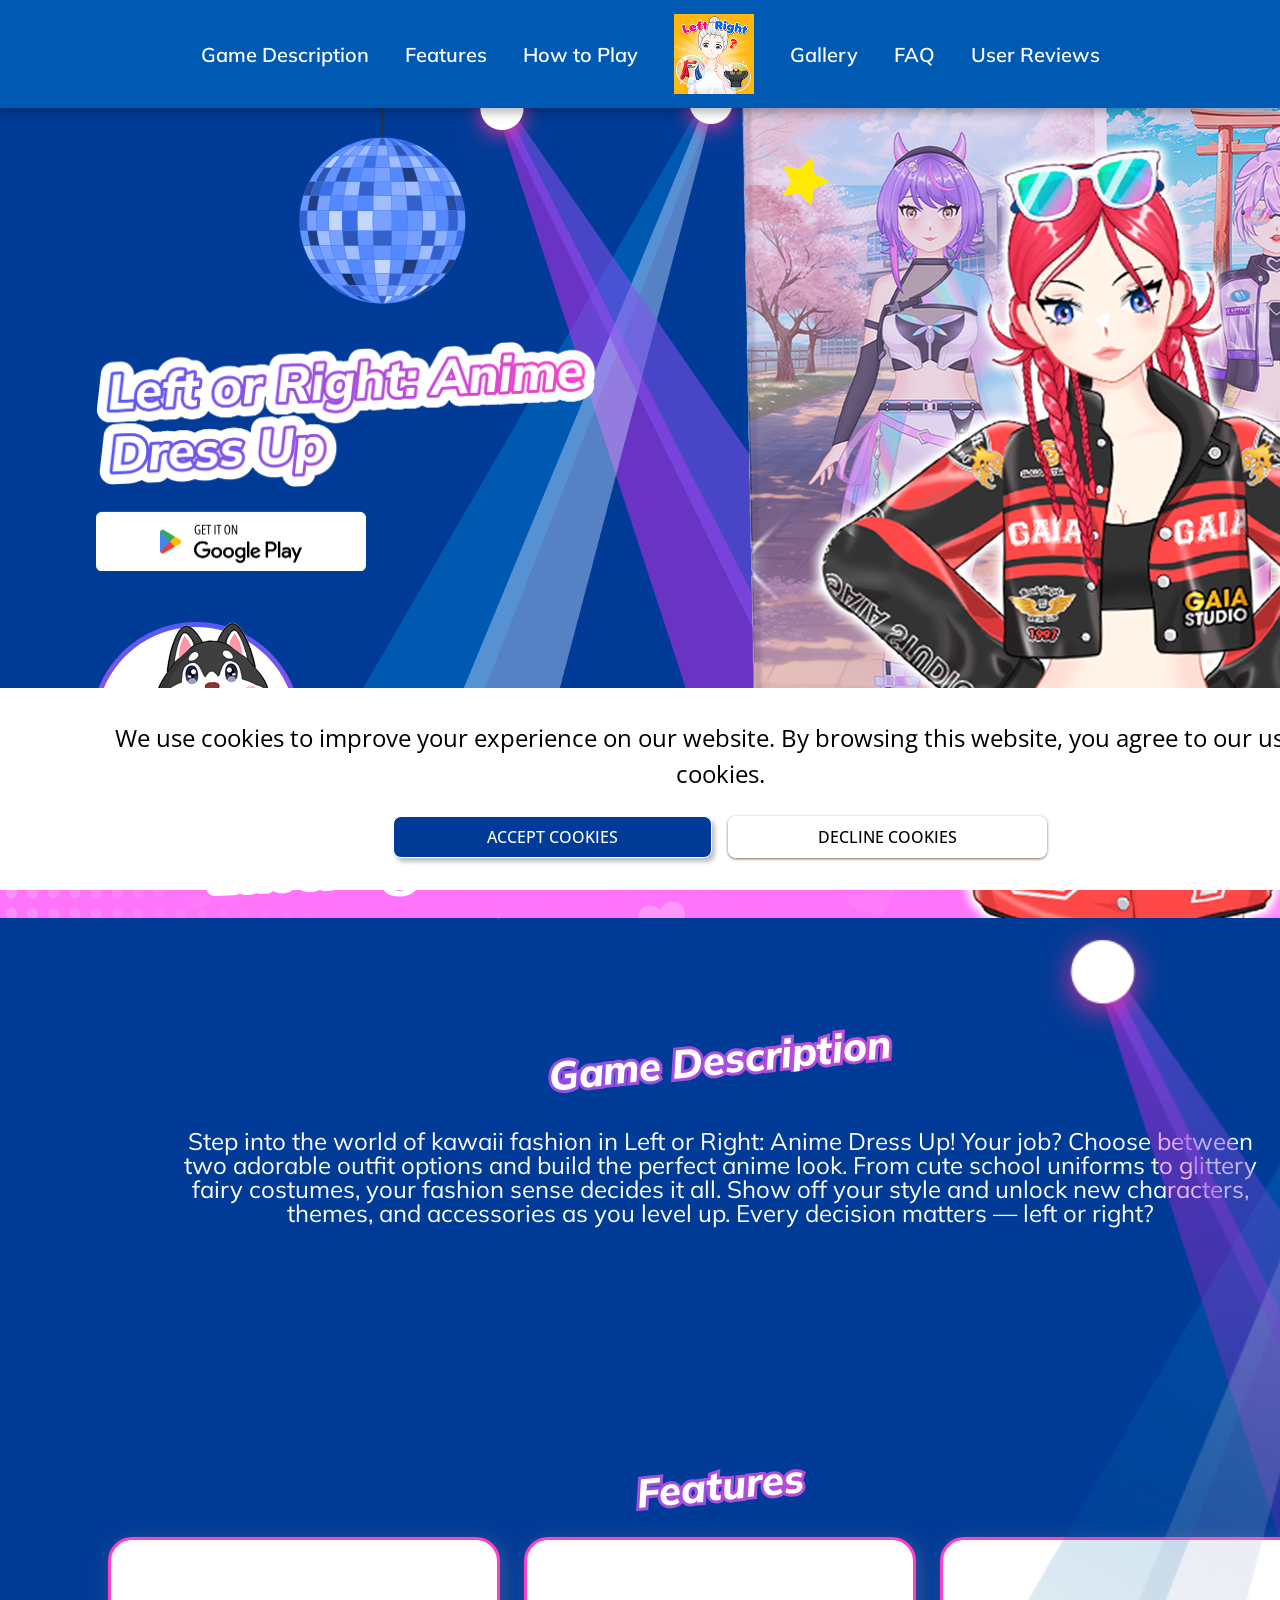
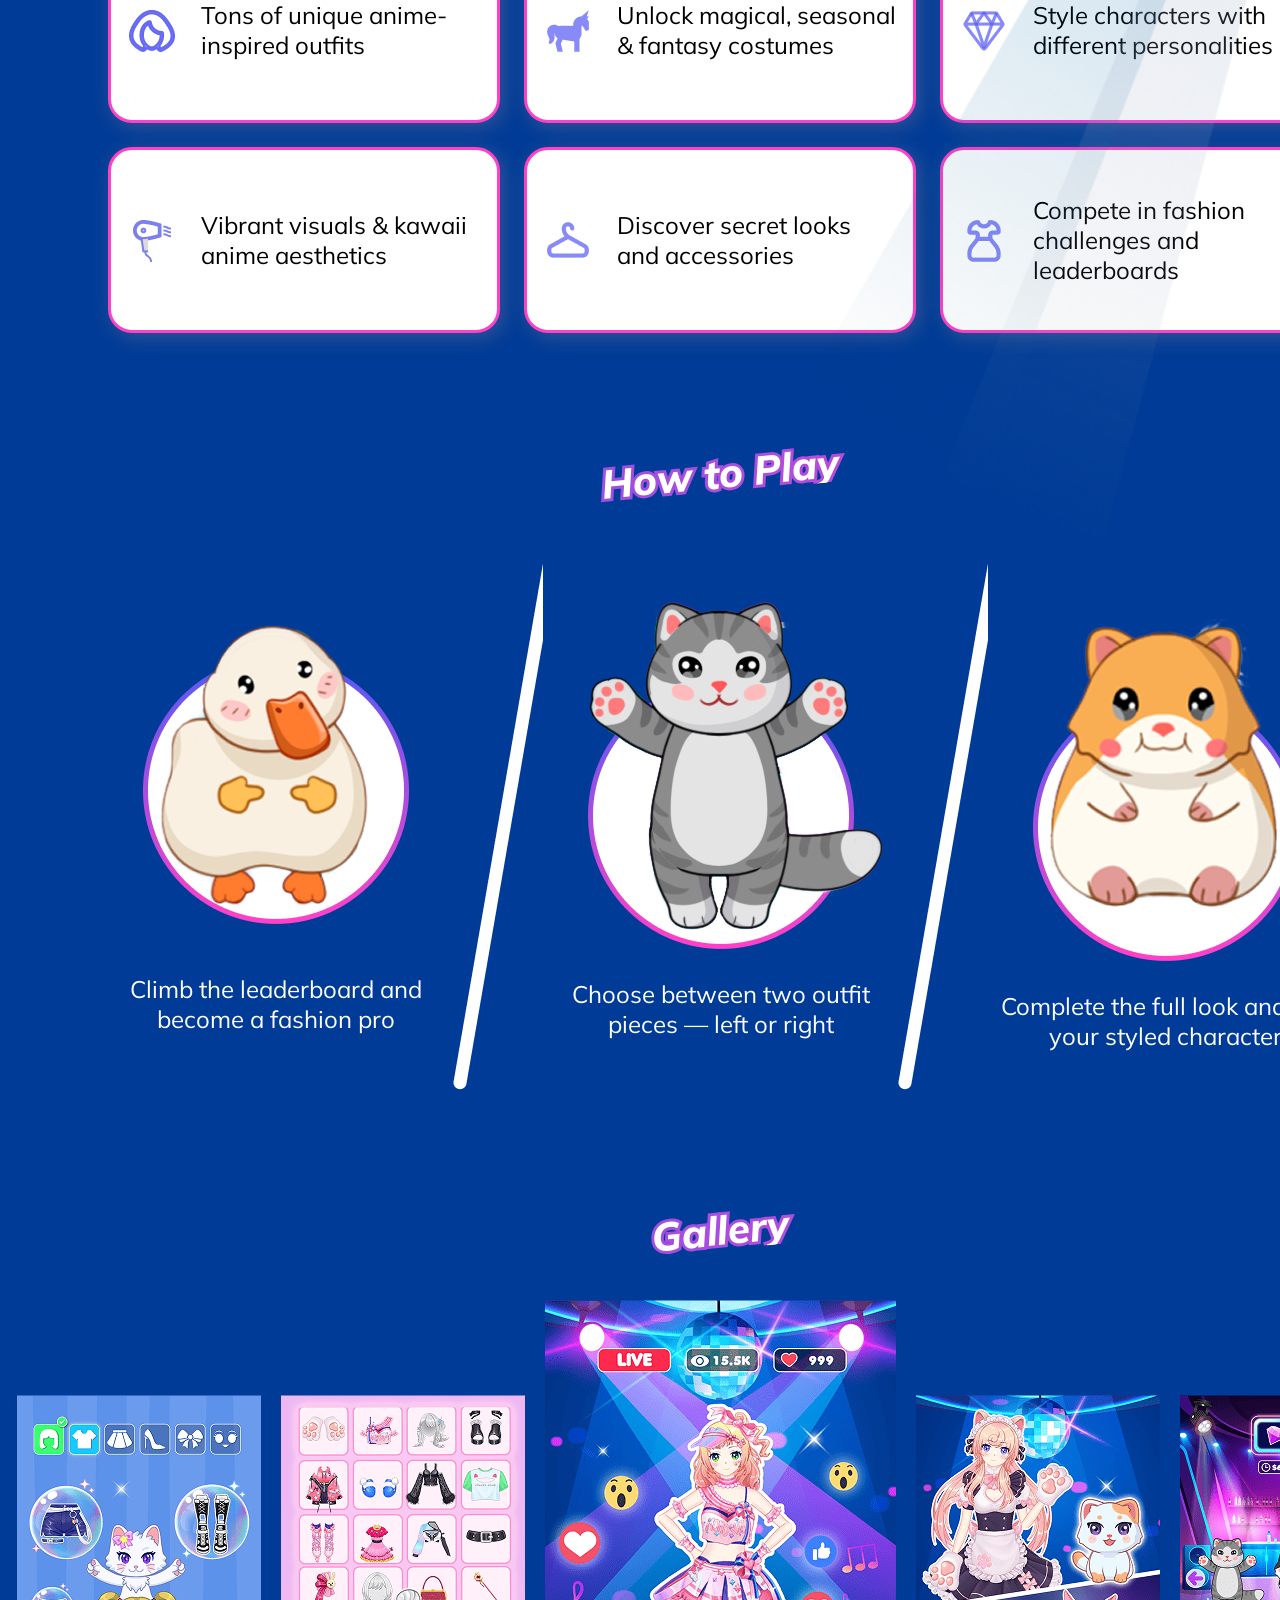
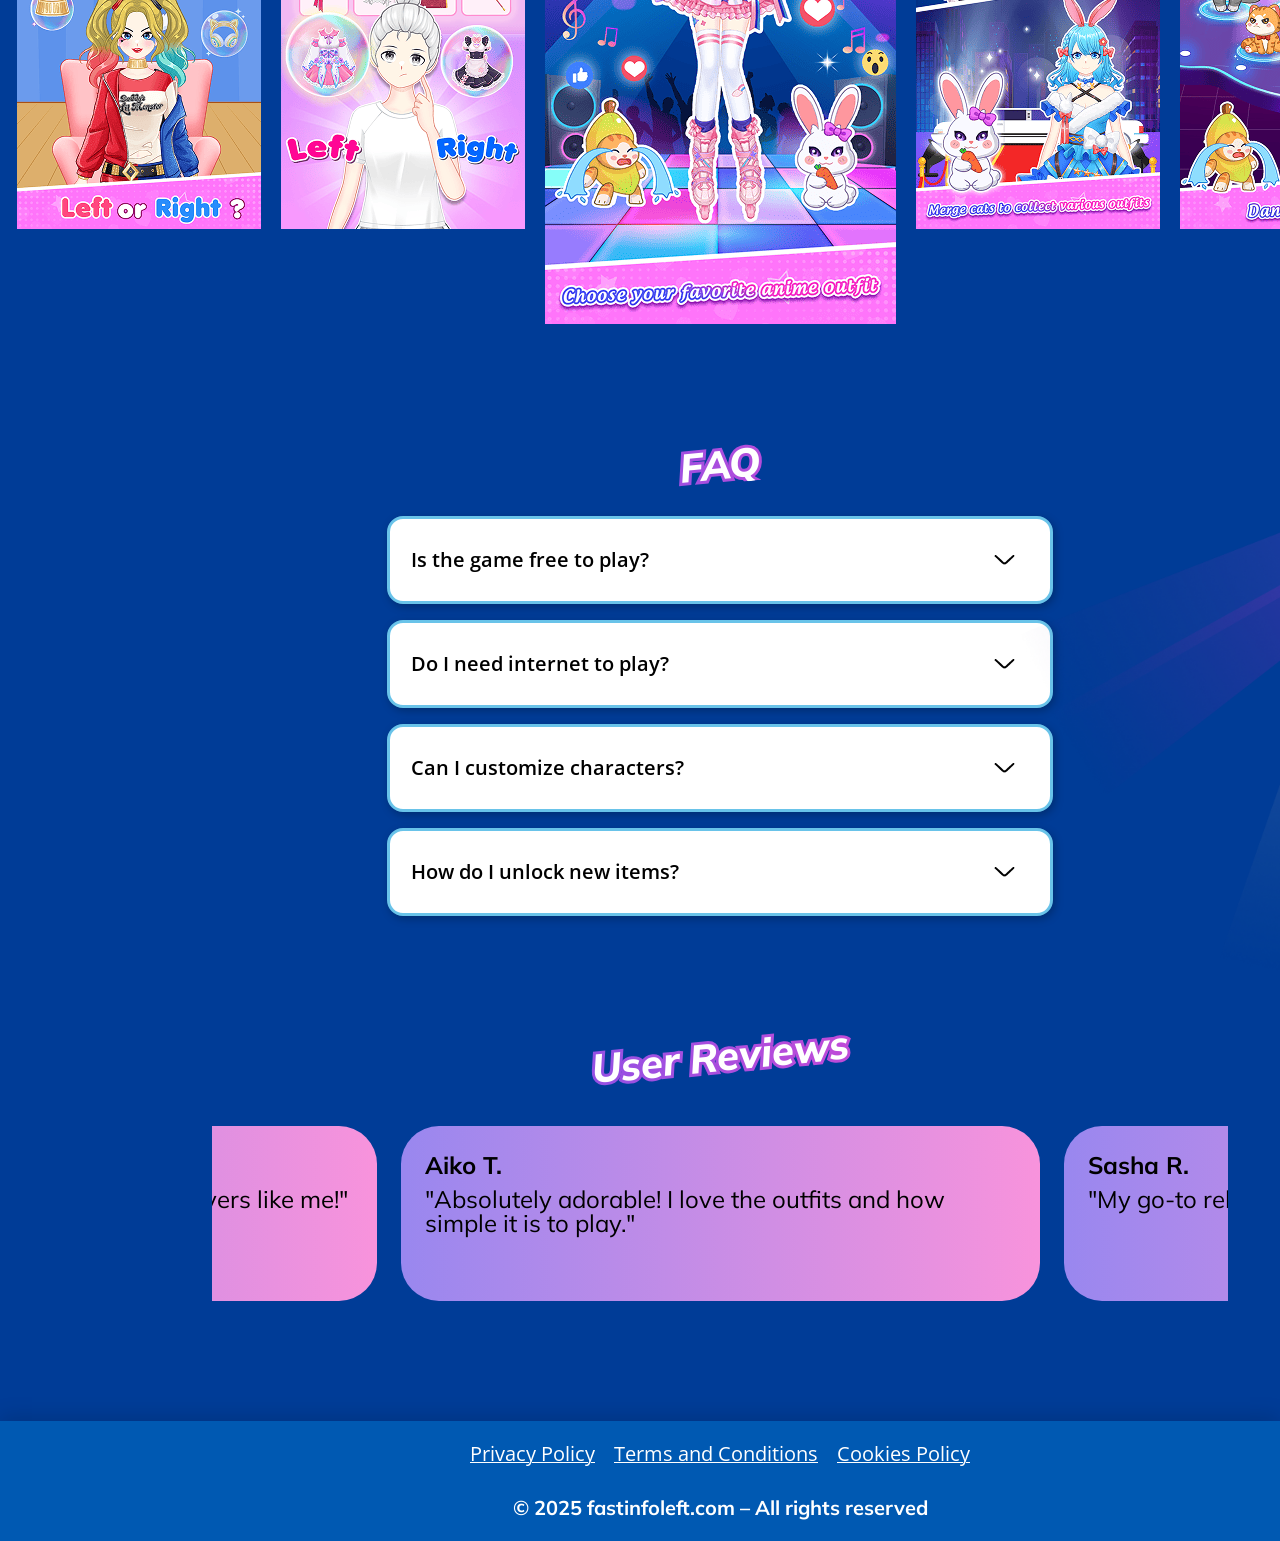
<file: index.html>
<!DOCTYPE html>
<html lang="en">
  <head>
    <meta charset="UTF-8" />
    <meta name="viewport" content="width=device-width, initial-scale=1.0" />
    <meta
      name="description"
      content="Decide the perfect outfit in Left or Right: Anime Dress Up! Explore fashion combos, unlock kawaii styles, and become the ultimate anime stylist."
    />
    <meta
      name="keywords"
      content="anime dress up, fashion game, left or right, anime outfit, kawaii clothes, style challenge, virtual stylist, dress up girls, cosplay game, otaku fashion"
    />
    <meta name="author" content="fastinfoleft.com" />
    <meta
      property="og:title"
      content="Left or Right: Anime Dress Up – Fashion Game"
    />
    <meta
      property="og:description"
      content="Choose the cutest looks and become a pro stylist in Left or Right: Anime Dress Up!"
    />
    <meta property="og:url" content="https://fastinfoleft.com" />
    <meta property="og:type" content="website" />
    <meta
      property="og:image"
      content="https://fastinfoleft.com/images/og-preview.jpg"
    />

    <title>Left or Right: Anime Dress Up – Fashion Game</title>
    <link rel="icon" href="img/unnamed.png" />

    <link rel="stylesheet" type="text/css" href="slick/slick.css" />
    <link rel="stylesheet" href="css/main.css" />
  </head>

  <body>
    <div id="cookie-popup" class="w-t-cookie-popup">
      <div class="w-t-cookie-popup-container">
        <p class="w-t-cookie-popup-text-two">
          We use cookies to improve your experience on our website. By browsing
          this website, you agree to our use of cookies.
        </p>
        <div class="w-t-cookie-button-container">
          <button id="accept-cookies" class="w-t-cookie-button">
            Accept cookies
          </button>
          <button id="decline-cookies" class="w-t-cookie-button">
            Decline Cookies
          </button>
        </div>
      </div>
    </div>
    <header class="w-t-header">
      <div class="w-t-header-background"></div>
      <nav class="w-t-navigation">
        <ul class="w-t-navigation-list">
          <li class="w-t-navigation-item w-t-policy-terms-header-icon-menu">
            <a href="/" class="w-t-navigation-link">Home</a>
          </li>
          <li class="w-t-navigation-item">
            <a href="/#about" class="w-t-navigation-link">Game Description</a>
          </li>
          <li class="w-t-navigation-item">
            <a href="/#why" class="w-t-navigation-link">Features</a>
          </li>
          <li class="w-t-navigation-item">
            <a href="/#how" class="w-t-navigation-link">How to Play</a>
          </li>

          <li class="w-t-navigation-item w-t-navigation-img">
            <a href="/" class="w-t-navigation-link">
              <img
                href="/"
                class="w-t-title-img w-t-navigation-img"
                alt="logo"
                src="img/header/unnamed (7).png"
              />
            </a>
          </li>
          <li class="w-t-navigation-item">
            <a href="/#gallery" class="w-t-navigation-link">Gallery</a>
          </li>

          <li class="w-t-navigation-item">
            <a href="/#faq" class="w-t-navigation-link">FAQ</a>
          </li>
          <li class="w-t-navigation-item">
            <a href="/#reviews" class="w-t-navigation-link">User Reviews</a>
          </li>
        </ul>

        <div class="w-t-header-button-wrapper">
          <a href="/" class="w-t-policy-terms-header-icon-menu">
            <img
              href="/"
              class="w-t-title-img"
              alt="logo"
              src="img/header/unnamed (7).png"
            />
          </a>

          <button type="button" class="w-t-header-icon-button" data-menu-button>
            <img
              class="w-t-header-icon w-t-header-icon-menu"
              src="img/header/Frame 141.png"
              alt="menu "
            />

            <svg
              class="w-t-header-icon w-t-header-icon-close"
              viewBox="0 0 24 24"
              style="width: 32px; height: 32px; margin: 0px 16px 0 0"
            >
              <path
                fill-rule="evenodd"
                clip-rule="evenodd"
                d="M17.0303 6.96967C17.3232 7.26256 17.3232 7.73744 17.0303 8.03033L13.0607 12L17.0303 15.9697C17.3232 16.2626 17.3232 16.7374 17.0303 17.0303C16.7374 17.3232 16.2626 17.3232 15.9697 17.0303L12 13.0607L8.03033 17.0303C7.73744 17.3232 7.26256 17.3232 6.96967 17.0303C6.67678 16.7374 6.67678 16.2626 6.96967 15.9697L10.9393 12L6.96967 8.03033C6.67678 7.73744 6.67678 7.26256 6.96967 6.96967C7.26256 6.67678 7.73744 6.67678 8.03033 6.96967L12 10.9393L15.9697 6.96967C16.2626 6.67678 16.7374 6.67678 17.0303 6.96967Z"
                fill="rgba(0, 0, 0, 1)"
              />
            </svg>
          </button>
        </div>
      </nav>
    </header>

    <main>
      <section class="w-t-home" id="home">
        <div class="w-t-home-container">
          <div class="w-t-home-container-top">
            <img
              class="w-t-home-title"
              src="/img/home/Group 5.png"
              alt="title"
            />

            <a class="w-t-home-google-button-link" href="#">
              <img
                class="w-t-home-google-button-image"
                src="./img/home/Store download button.png"
                alt="button"
              />
            </a>
          </div>
        </div>
      </section>
      <section class="w-t-about" id="about">
        <div class="w-t-about-container">
          <img class="w-t-about-img" src="/img/Group 22.png" />
          <h2 class="w-t-about-title">Game Description</h2>
          <p class="w-t-about-text">
            Step into the world of kawaii fashion in Left or Right: Anime Dress
            Up! Your job? Choose between two adorable outfit options and build
            the perfect anime look. From cute school uniforms to glittery fairy
            costumes, your fashion sense decides it all. Show off your style and
            unlock new characters, themes, and accessories as you level up.
            Every decision matters — left or right?
          </p>
        </div>
      </section>
      <article class="w-t-why" id="why">
        <span style="display: none"
          >Generated: 2025-04-30, Hash: qk39fdhgmumbgv7xghmf-</span
        >

        <div class="w-t-why-container">
          <h2 class="w-t-about-title">Features</h2>
          <div class="w-t-why-div">
            <div class="w-t-why-list">
              <div class="w-t-why-item">
                <figure>
                  <img
                    class="w-t-why-img"
                    src="img/why/mingcute_hair-2-line.png"
                    alt="hair"
                  />
                </figure>
                <p>Tons of unique anime-inspired outfits</p>
              </div>
              <div class="w-t-why-item">
                <figure>
                  <img
                    class="w-t-why-img"
                    src="img/why/mdi_fantasy.png"
                    alt="fantasy"
                  />
                </figure>
                <p>Unlock magical, seasonal & fantasy costumes</p>
              </div>
              <div class="w-t-why-item">
                <figure>
                  <img
                    class="w-t-why-img"
                    src="img/why/ion_diamond-outline.png"
                    alt="diamond"
                  />
                </figure>
                <p>Style characters with different personalities</p>
              </div>
              <div class="w-t-why-item">
                <figure>
                  <img
                    class="w-t-why-img"
                    src="img/why/mdi_hair-dryer-outline.png"
                    alt="hair dryer"
                  />
                </figure>
                <p>Vibrant visuals & kawaii anime aesthetics</p>
              </div>
              <div class="w-t-why-item">
                <figure>
                  <img
                    class="w-t-why-img"
                    src="img/why/tabler_hanger.png"
                    alt="hanger"
                  />
                </figure>
                <p>Discover secret looks and accessories</p>
              </div>
              <div class="w-t-why-item">
                <figure>
                  <img
                    class="w-t-why-img"
                    src="img/why/mingcute_dress-line.png"
                    alt="dress"
                  />
                </figure>
                <p>Compete in fashion challenges and leaderboards</p>
              </div>
            </div>
          </div>
        </div>
      </article>
      <section class="w-t-how" id="how">
        <div class="w-t-how-container">
          <h2 class="w-t-about-title">How to Play</h2>

          <div class="w-t-how-list">
            <div class="w-t-how-item">
              <img class="w-t-how-item-img" src="/img/how/Group 11.png" />
              <p class="w-t-how-item-text">
                Choose between two outfit pieces — left or right
              </p>
            </div>
            <div class="w-t-how-items">
              <img src="/img/how/Line 1.png" />
            </div>
            <div class="w-t-how-item">
              <img class="w-t-how-item-img" src="/img/how/Group 15.png" />
              <p class="w-t-how-item-text">
                Complete the full look and see your styled character
              </p>
            </div>
            <div class="w-t-how-items">
              <img src="/img/how/Line 1.png" />
            </div>
            <div class="w-t-how-item">
              <img class="w-t-how-item-img" src="/img/how/Group 14.png" />
              <p class="w-t-how-item-text">Unlock new levels and accessories</p>
            </div>
            <div class="w-t-how-items">
              <img src="/img/how/Line 1.png" />
            </div>
            <div class="w-t-how-item">
              <img class="w-t-how-item-img" src="/img/how/Group 12.png" />
              <p class="w-t-how-item-text">Share your creations with friends</p>
            </div>
            <div class="w-t-how-items">
              <img src="/img/how/Line 1.png" />
            </div>
            <div class="w-t-how-item">
              <img class="w-t-how-item-img" src="/img/how/Group 13.png" />
              <p class="w-t-how-item-text">
                Climb the leaderboard and become a fashion pro
              </p>
            </div>
            <div class="w-t-how-items">
              <img src="/img/how/Line 1.png" />
            </div>
          </div>
        </div>
      </section>
      <section class="w-t-gallery" id="gallery">
        <div class="w-t-gallery-container">
          <h2 class="w-t-about-title">Gallery</h2>

          <ul class="w-t-gallery-list">
            <li class="w-t-gallery-item">
              <img
                class="w-t-gallery-image"
                src="./img/gallery/unnamed (1).png"
                alt="gallery image"
              />
            </li>
            <li class="w-t-gallery-item">
              <img
                class="w-t-gallery-image"
                src="./img/gallery/unnamed (2).png"
                alt="gallery image"
              />
            </li>
            <li class="w-t-gallery-item">
              <img
                class="w-t-gallery-image"
                src="./img/gallery/unnamed (3).png"
                alt="gallery image"
              />
            </li>
            <li class="w-t-gallery-item">
              <img
                class="w-t-gallery-image"
                src="./img/gallery/unnamed (4).png"
                alt="gallery image"
              />
            </li>
            <li class="w-t-gallery-item">
              <img
                class="w-t-gallery-image"
                src="./img/gallery/unnamed (5).png"
                alt="gallery image"
              />
            </li>
            <li class="w-t-gallery-item">
              <img
                class="w-t-gallery-image"
                src="./img/gallery/unnamed (6).png"
                alt="gallery image"
              />
            </li>
          </ul>
        </div>
      </section>
      <section class="w-t-faq" id="faq">
        <div class="w-t-faq-container">
          <h2 class="w-t-about-title">FAQ</h2>
          <ul class="w-t-faq-list">
            <li class="w-t-faq-item">
              <div class="w-t-faq-question" onclick="toggleAnswer(this)">
                <span>Is the game free to play?</span>
                <button class="w-t-toggle-button">
                  <img src="/img/1.png" alt="Toggle" />
                </button>
              </div>
              <div class="w-t-faq-answer">
                Yes, it’s free with optional in-app purchases.
              </div>
            </li>
            <li class="w-t-faq-item">
              <div class="w-t-faq-question" onclick="toggleAnswer(this)">
                <span>Do I need internet to play?</span>
                <button class="w-t-toggle-button">
                  <img src="/img/1.png" alt="Toggle" />
                </button>
              </div>
              <div class="w-t-faq-answer">
                You can play offline, but some features may require a
                connection.
              </div>
            </li>

            <li class="w-t-faq-item">
              <div class="w-t-faq-question" onclick="toggleAnswer(this)">
                <span>Can I customize characters?</span>
                <button class="w-t-toggle-button">
                  <img src="/img/1.png" alt="Toggle" />
                </button>
              </div>
              <div class="w-t-faq-answer">
                Yes! You can dress up various characters in different styles.
              </div>
            </li>
            <li class="w-t-faq-item">
              <div class="w-t-faq-question" onclick="toggleAnswer(this)">
                <span>How do I unlock new items?</span>
                <button class="w-t-toggle-button">
                  <img src="/img/1.png" alt="Toggle" />
                </button>
              </div>
              <div class="w-t-faq-answer">
                Complete levels and challenges to earn new outfits and
                accessories.
              </div>
            </li>
          </ul>
          <img class="w-t-faq-i" src="/img/Group 24.png" />
        </div>
      </section>
      <section class="w-t-reviews" id="reviews">
        <div class="w-t-reviews-container">
          <h2 class="w-t-about-title">User Reviews</h2>
          <dl class="w-t-reviews-lists">
            <div class="w-t-reviews-item">
              <dd class="w-t-reviews-text-bold">Aiko T.</dd>
              <dt class="w-t-reviews-text">
                "Absolutely adorable! I love the outfits and how simple it is to
                play."
              </dt>
            </div>
            <div class="w-t-reviews-item">
              <dd class="w-t-reviews-text-bold">Sasha R.</dd>
              <dt class="w-t-reviews-text">
                "My go-to relaxing game. Super fun and stylish."
              </dt>
            </div>
            <div class="w-t-reviews-item">
              <dd class="w-t-reviews-text-bold">Tomoko M.</dd>
              <dt class="w-t-reviews-text">
                "Cute visuals and so many options to choose from. 10/10!"
              </dt>
            </div>
            <div class="w-t-reviews-item">
              <dd class="w-t-reviews-text-bold">Lilly N. "</dd>
              <dt class="w-t-reviews-text">
                "I can’t stop playing. Perfect for anime lovers like me!"
              </dt>
            </div>
          </dl>
          <dl class="w-t-reviews-list">
            <div class="w-t-reviews-item">
              <dd class="w-t-reviews-text-bold">Aiko T.</dd>
              <dt class="w-t-reviews-text">
                "Absolutely adorable! I love the outfits and how simple it is to
                play."
              </dt>
            </div>
            <div class="w-t-reviews-item">
              <dd class="w-t-reviews-text-bold">Sasha R.</dd>
              <dt class="w-t-reviews-text">
                "My go-to relaxing game. Super fun and stylish."
              </dt>
            </div>
            <div class="w-t-reviews-item">
              <dd class="w-t-reviews-text-bold">Tomoko M.</dd>
              <dt class="w-t-reviews-text">
                "Cute visuals and so many options to choose from. 10/10!"
              </dt>
            </div>
            <div class="w-t-reviews-item">
              <dd class="w-t-reviews-text-bold">Lilly N. "</dd>
              <dt class="w-t-reviews-text">
                "I can’t stop playing. Perfect for anime lovers like me!"
              </dt>
            </div>
          </dl>
        </div>
      </section>
    </main>

    <footer
      class="w-t-footer"
      style="
        margin: auto;
        background: rgba(0, 89, 178, 1);
        box-shadow: 0px -4px 20px 0px rgba(0, 0, 0, 0.15);
      "
    >
      <div class="w-t-footer-container">
        <div class="w-t-footer-wrapper">
          <a class="w-t-footer-text" href="/policy.html">Privacy Policy</a>
          <a class="w-t-footer-text" href="/terms.html"
            >Terms and Conditions
          </a>
          <a class="w-t-footer-text" href="/cookies.html">Cookies Policy</a>
        </div>
        <p class="w-t-footer-copyright">
          © 2025 fastinfoleft.com – All rights reserved
        </p>
      </div>
    </footer>
    <script src="js/mobile-menu.js"></script>
    <script src="js/jquery-loc-w-t-0.js"></script>
    <script type="text/javascript" src="slick/slick.min.js"></script>
    <script src="js/slick.js"></script>
  </body>
</html>
</file>
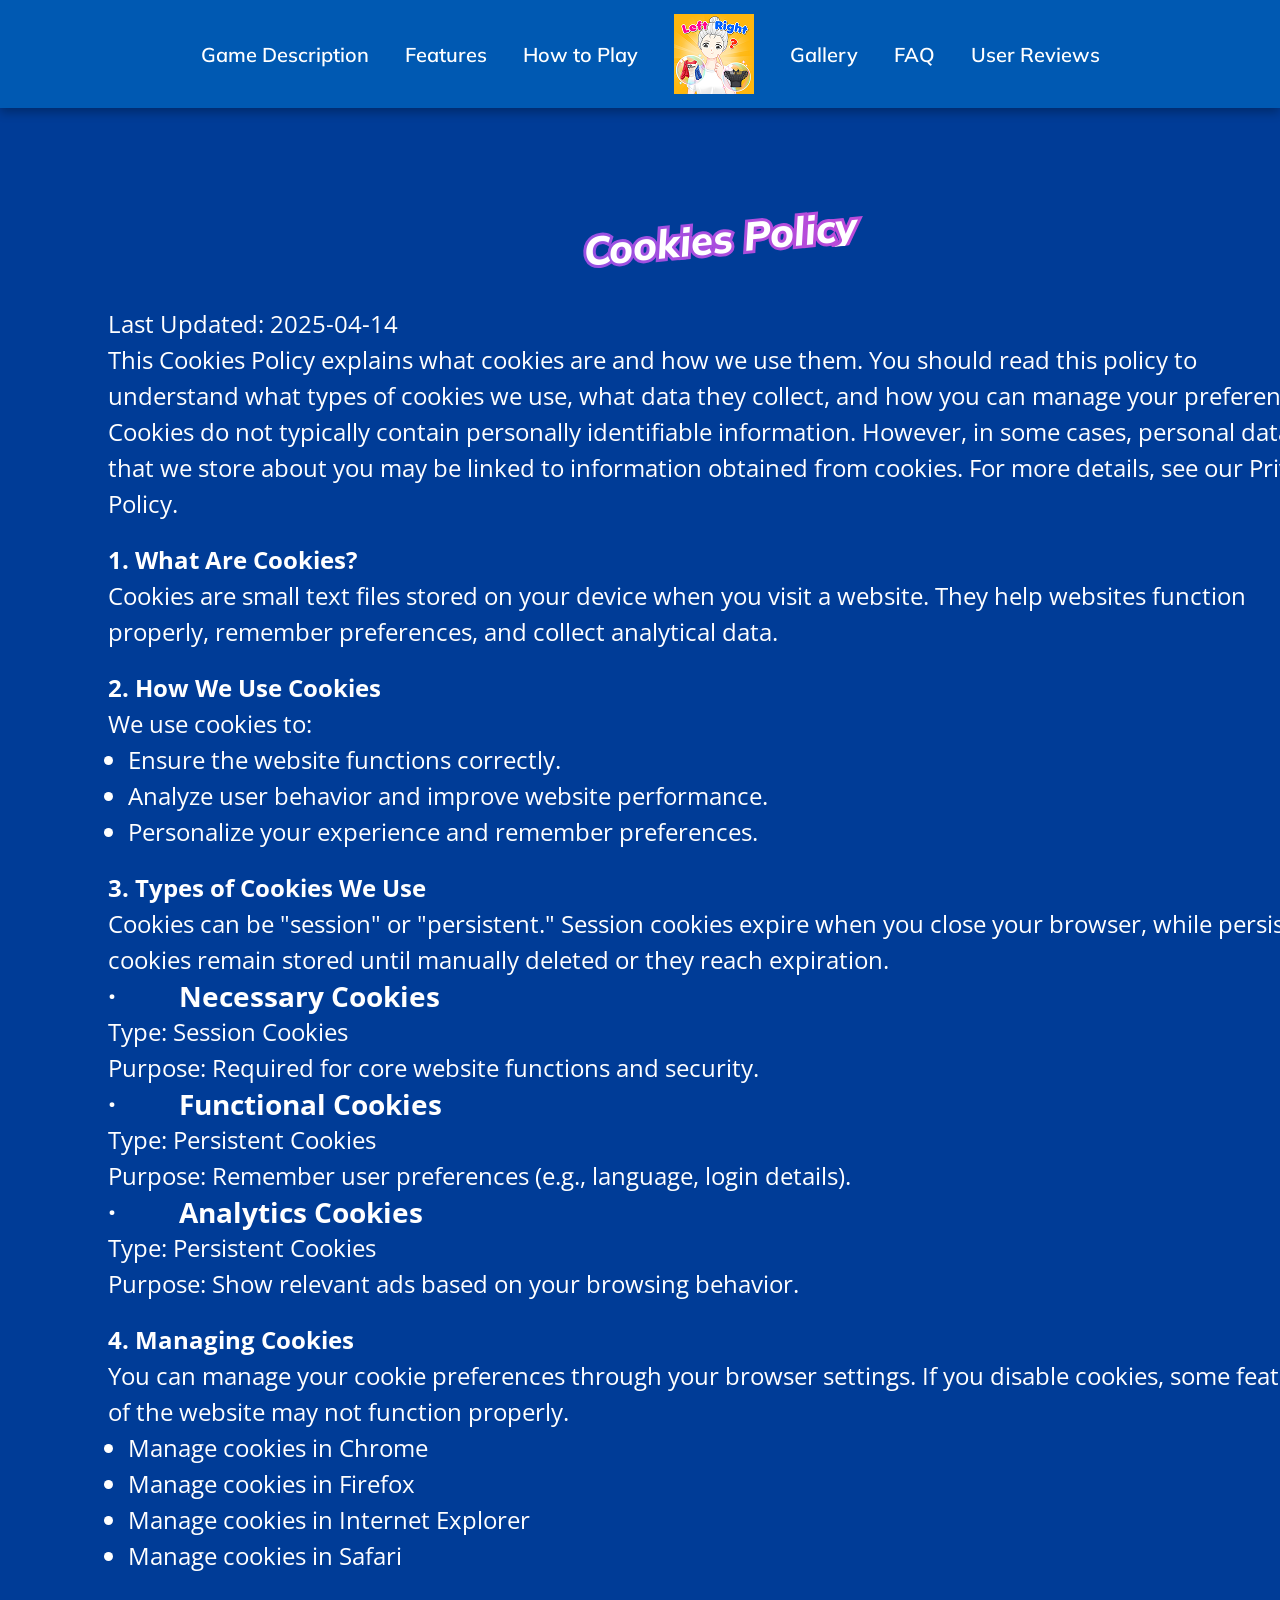
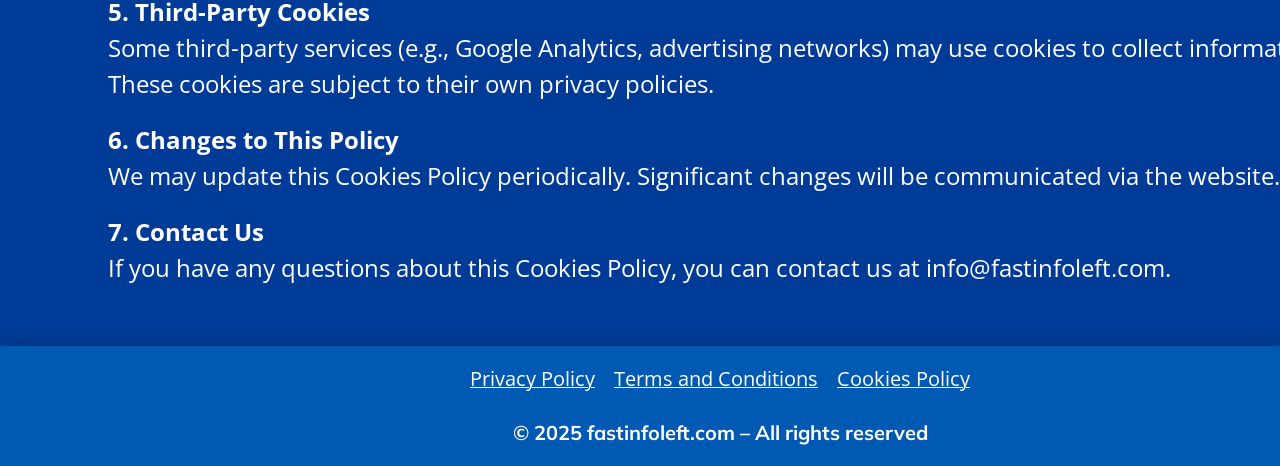
<file: cookies.html>
<!DOCTYPE html>
<html lang="en">
  <head>
    <meta charset="UTF-8" />
    <meta name="viewport" content="width=device-width, initial-scale=1.0" />

    <title>Left or Right: Anime Dress Up – Fashion Game</title>
    <link rel="icon" href="img/unnamed.png" />

    <link rel="stylesheet" type="text/css" href="slick/slick.css" />
    <link rel="stylesheet" href="css/main.css" />
  </head>

  <body>
    <header class="w-t-header">
      <div class="w-t-header-background"></div>
      <nav class="w-t-navigation">
        <ul class="w-t-navigation-list">
          <li class="w-t-navigation-item w-t-policy-terms-header-icon-menu">
            <a href="/" class="w-t-navigation-link">Home</a>
          </li>
          <li class="w-t-navigation-item">
            <a href="/#about" class="w-t-navigation-link">Game Description</a>
          </li>
          <li class="w-t-navigation-item">
            <a href="/#why" class="w-t-navigation-link">Features</a>
          </li>
          <li class="w-t-navigation-item">
            <a href="/#how" class="w-t-navigation-link">How to Play</a>
          </li>

          <li class="w-t-navigation-item w-t-navigation-img">
            <a href="/" class="w-t-navigation-link">
              <img
                href="/"
                class="w-t-title-img w-t-navigation-img"
                alt="logo"
                src="img/header/unnamed (7).png"
              />
            </a>
          </li>
          <li class="w-t-navigation-item">
            <a href="/#gallery" class="w-t-navigation-link">Gallery</a>
          </li>

          <li class="w-t-navigation-item">
            <a href="/#faq" class="w-t-navigation-link">FAQ</a>
          </li>
          <li class="w-t-navigation-item">
            <a href="/#reviews" class="w-t-navigation-link">User Reviews</a>
          </li>
        </ul>

        <div class="w-t-header-button-wrapper">
          <a href="/" class="w-t-policy-terms-header-icon-menu">
            <img
              href="/"
              class="w-t-title-img"
              alt="logo"
              src="img/header/unnamed (7).png"
            />
          </a>

          <button type="button" class="w-t-header-icon-button" data-menu-button>
            <img
              class="w-t-header-icon w-t-header-icon-menu"
              src="img/header/Frame 141.png"
              alt="menu "
            />

            <svg
              class="w-t-header-icon w-t-header-icon-close"
              viewBox="0 0 24 24"
              style="width: 32px; height: 32px; margin: 0px 16px 0 0"
            >
              <path
                fill-rule="evenodd"
                clip-rule="evenodd"
                d="M17.0303 6.96967C17.3232 7.26256 17.3232 7.73744 17.0303 8.03033L13.0607 12L17.0303 15.9697C17.3232 16.2626 17.3232 16.7374 17.0303 17.0303C16.7374 17.3232 16.2626 17.3232 15.9697 17.0303L12 13.0607L8.03033 17.0303C7.73744 17.3232 7.26256 17.3232 6.96967 17.0303C6.67678 16.7374 6.67678 16.2626 6.96967 15.9697L10.9393 12L6.96967 8.03033C6.67678 7.73744 6.67678 7.26256 6.96967 6.96967C7.26256 6.67678 7.73744 6.67678 8.03033 6.96967L12 10.9393L15.9697 6.96967C16.2626 6.67678 16.7374 6.67678 17.0303 6.96967Z"
                fill="rgba(0, 0, 0, 1)"
              />
            </svg>
          </button>
        </div>
      </nav>
    </header>
    <main>
      <section>
        <div class="w-t-policy-terms-container">
          <h1>Cookies Policy</h1>

          <p>Last Updated: 2025-04-14</p>

          <p>
            This Cookies Policy explains what cookies are and how we use them.
            You should read this policy to understand what types of cookies we
            use, what data they collect, and how you can manage your
            preferences. <br />
            Cookies do not typically contain personally identifiable
            information. However, in some cases, personal data that we store
            about you may be linked to information obtained from cookies. For
            more details, see our Privacy Policy.
          </p>

          <h2>1. What Are Cookies?</h2>

          <p>
            Cookies are small text files stored on your device when you visit a
            website. They help websites function properly, remember preferences,
            and collect analytical data.
          </p>
          <h2>2. How We Use Cookies</h2>
          <p>We use cookies to:</p>
          <ul>
            <li>Ensure the website functions correctly.</li>
            <li>Analyze user behavior and improve website performance.</li>
            <li>Personalize your experience and remember preferences.</li>
          </ul>
          <h2>3. Types of Cookies We Use</h2>

          <p>
            Cookies can be "session" or "persistent." Session cookies expire
            when you close your browser, while persistent cookies remain stored
            until manually deleted or they reach expiration.
          </p>

          <h3>·         Necessary Cookies</h3>

          <p>Type: Session Cookies</p>

          <p>Purpose: Required for core website functions and security.</p>

          <h3>·         Functional Cookies</h3>
          <p>Type: Persistent Cookies</p>
          <p>
            Purpose: Remember user preferences (e.g., language, login details).
          </p>
          <h3>·         Analytics Cookies</h3>

          <p>Type: Persistent Cookies</p>
          <p>Purpose: Show relevant ads based on your browsing behavior.</p>
          <h2>4. Managing Cookies</h2>
          <p>
            You can manage your cookie preferences through your browser
            settings. If you disable cookies, some features of the website may
            not function properly.
          </p>
          <ul>
            <li>
              <a
                class="w-t-email-link"
                href="https://support.google.com/accounts/answer/32050"
                target="_blank"
                rel=""
                >Manage cookies in Chrome
              </a>
            </li>

            <li>
              <a
                class="w-t-email-link"
                href="https://support.mozilla.org/en-US/kb/clear-cookies-and-site-data-firefox?redirectslug=delete-cookies-remove-info-websites-stored&redirectlocale=en-US"
                target="_blank"
                rel=""
              >
                Manage cookies in Firefox
              </a>
            </li>
            <li>
              <a
                class="w-t-email-link"
                href="https://support.microsoft.com/uk-ua/topic/%D0%B2%D0%B8%D0%B4%D0%B0%D0%BB%D0%B5%D0%BD%D0%BD%D1%8F-%D1%84%D0%B0%D0%B9%D0%BB%D1%96%D0%B2-cookie-%D0%B2-%D0%B1%D1%80%D0%B0%D1%83%D0%B7%D0%B5%D1%80%D1%96-internet-explorer-bca9446f-d873-78de-77ba-d42645fa52fc"
                target="_blank"
                rel=""
              >
                Manage cookies in Internet Explorer
              </a>
            </li>
            <li>
              <a
                class="w-t-email-link"
                href="https://support.apple.com/uk-ua/guide/safari/sfri11471/mac"
                target="_blank"
                rel=""
              >
                Manage cookies in Safari
              </a>
            </li>
          </ul>
          <h2>5. Third-Party Cookies</h2>
          <p>
            Some third-party services (e.g., Google Analytics, advertising
            networks) may use cookies to collect information. These cookies are
            subject to their own privacy policies.
          </p>
          <h2>6. Changes to This Policy</h2>
          <p>
            We may update this Cookies Policy periodically. Significant changes
            will be communicated via the website.
          </p>

          <h2>7. Contact Us</h2>
          <p>
            If you have any questions about this Cookies Policy, you can contact
            us at
            <a class="w-t-email-link" href="mailto:info@fastinfoleft.com"
              >info@fastinfoleft.com</a
            >.
          </p>
        </div>
      </section>
    </main>

    <footer
      class="w-t-footer"
      style="
        margin: auto;
        background: rgba(0, 89, 178, 1);
        box-shadow: 0px -4px 20px 0px rgba(0, 0, 0, 0.15);
      "
    >
      <div class="w-t-footer-container">
        <div class="w-t-footer-wrapper">
          <a class="w-t-footer-text" href="/policy.html">Privacy Policy</a>
          <a class="w-t-footer-text" href="/terms.html"
            >Terms and Conditions
          </a>
          <a class="w-t-footer-text" href="/cookies.html">Cookies Policy</a>
        </div>
        <p class="w-t-footer-copyright">
          © 2025 fastinfoleft.com – All rights reserved
        </p>
      </div>
    </footer>
    <script src="js/mobile-menu.js"></script>
  </body>
</html>
</file>
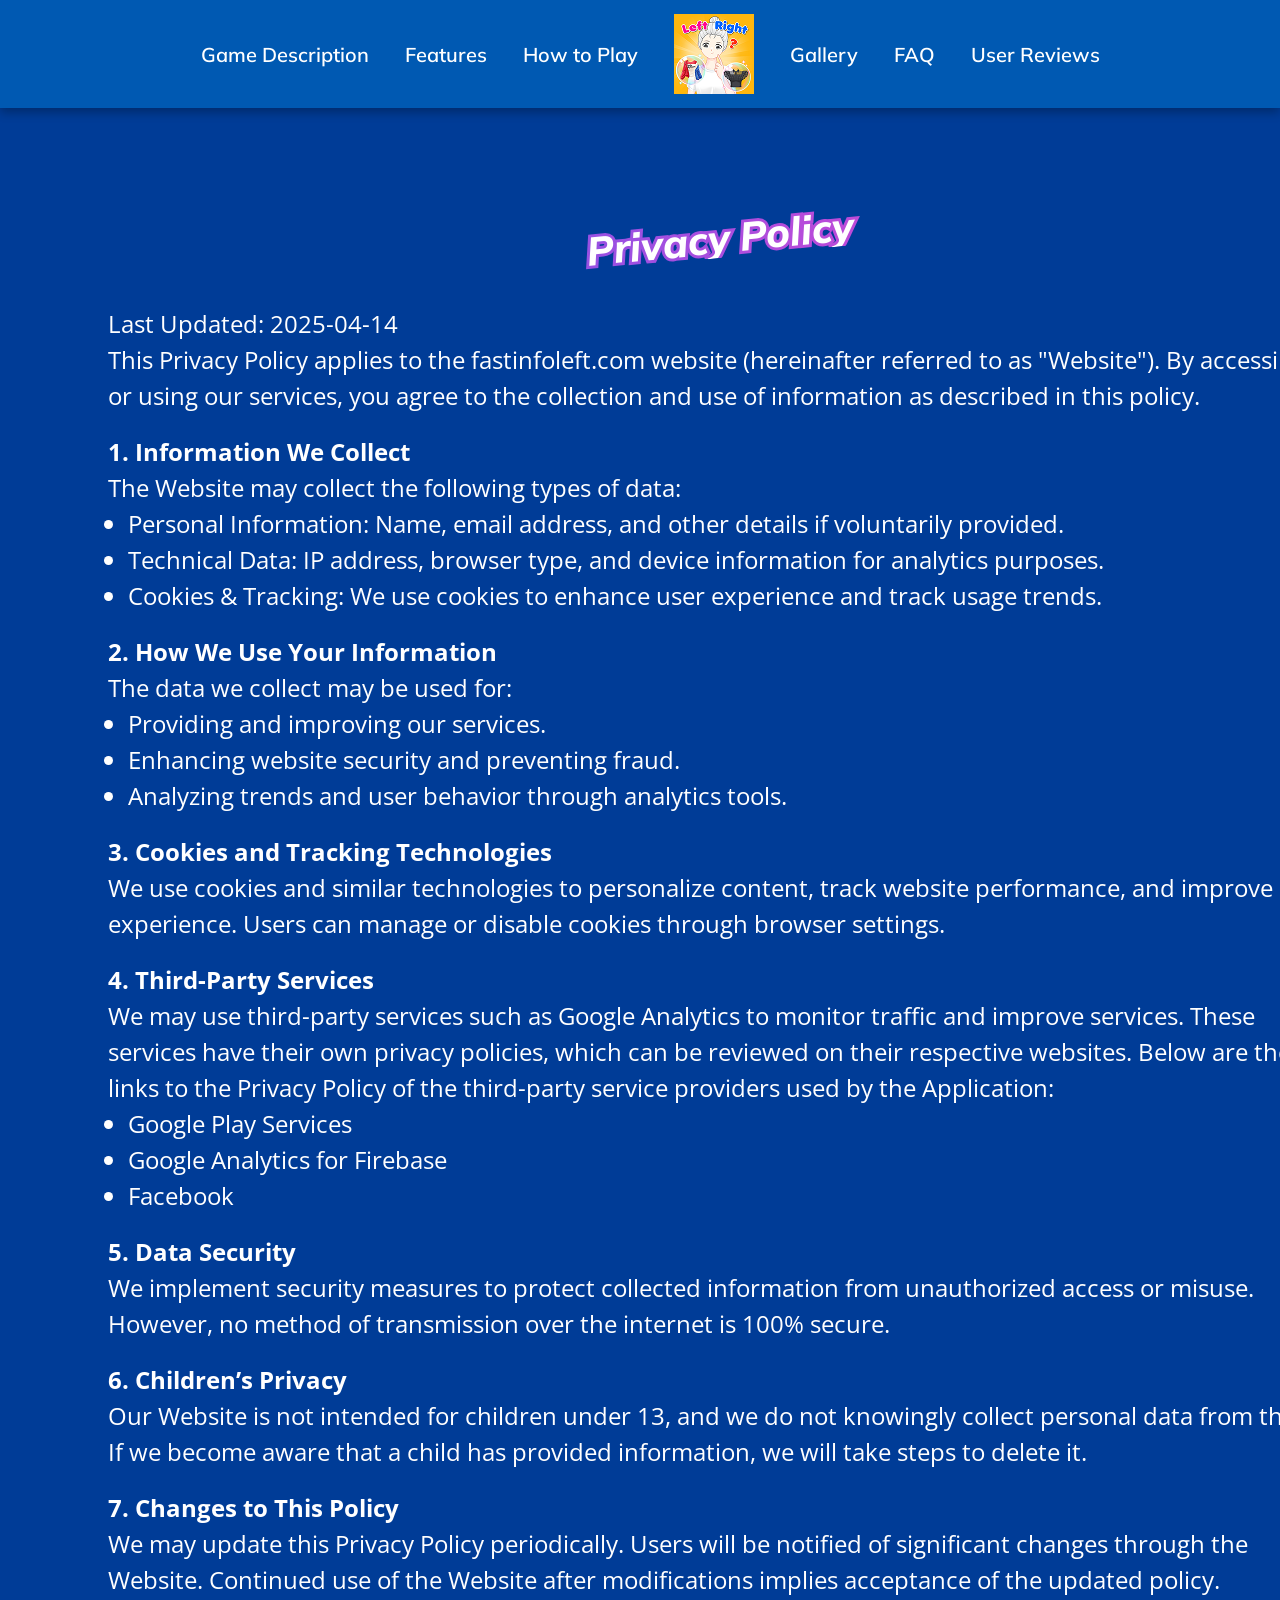
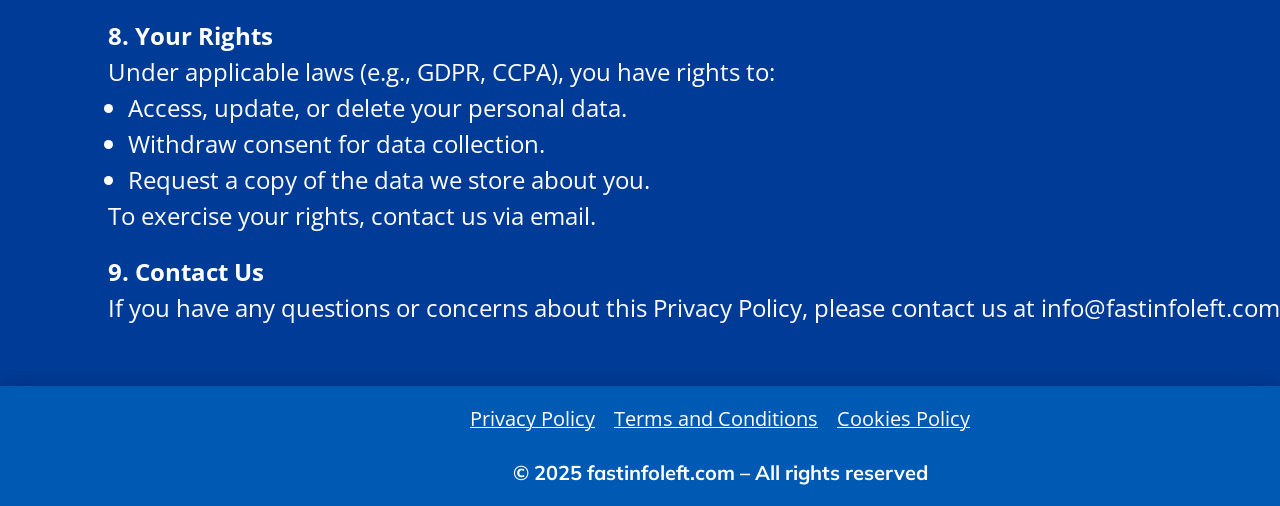
<file: policy.html>
<!DOCTYPE html>
<html lang="en">
  <head>
    <meta charset="UTF-8" />
    <meta name="viewport" content="width=device-width, initial-scale=1.0" />

    <title>Left or Right: Anime Dress Up – Fashion Game</title>
    <link rel="icon" href="img/unnamed.png" />

    <link rel="stylesheet" type="text/css" href="slick/slick.css" />
    <link rel="stylesheet" href="css/main.css" />
  </head>

  <body>
    <header class="w-t-header">
      <div class="w-t-header-background"></div>
      <nav class="w-t-navigation">
        <ul class="w-t-navigation-list">
          <li class="w-t-navigation-item w-t-policy-terms-header-icon-menu">
            <a href="/" class="w-t-navigation-link">Home</a>
          </li>
          <li class="w-t-navigation-item">
            <a href="/#about" class="w-t-navigation-link">Game Description</a>
          </li>
          <li class="w-t-navigation-item">
            <a href="/#why" class="w-t-navigation-link">Features</a>
          </li>
          <li class="w-t-navigation-item">
            <a href="/#how" class="w-t-navigation-link">How to Play</a>
          </li>

          <li class="w-t-navigation-item w-t-navigation-img">
            <a href="/" class="w-t-navigation-link">
              <img
                href="/"
                class="w-t-title-img w-t-navigation-img"
                alt="logo"
                src="img/header/unnamed (7).png"
              />
            </a>
          </li>
          <li class="w-t-navigation-item">
            <a href="/#gallery" class="w-t-navigation-link">Gallery</a>
          </li>

          <li class="w-t-navigation-item">
            <a href="/#faq" class="w-t-navigation-link">FAQ</a>
          </li>
          <li class="w-t-navigation-item">
            <a href="/#reviews" class="w-t-navigation-link">User Reviews</a>
          </li>
        </ul>

        <div class="w-t-header-button-wrapper">
          <a href="/" class="w-t-policy-terms-header-icon-menu">
            <img
              href="/"
              class="w-t-title-img"
              alt="logo"
              src="img/header/unnamed (7).png"
            />
          </a>

          <button type="button" class="w-t-header-icon-button" data-menu-button>
            <img
              class="w-t-header-icon w-t-header-icon-menu"
              src="img/header/Frame 141.png"
              alt="menu "
            />

            <svg
              class="w-t-header-icon w-t-header-icon-close"
              viewBox="0 0 24 24"
              style="width: 32px; height: 32px; margin: 0px 16px 0 0"
            >
              <path
                fill-rule="evenodd"
                clip-rule="evenodd"
                d="M17.0303 6.96967C17.3232 7.26256 17.3232 7.73744 17.0303 8.03033L13.0607 12L17.0303 15.9697C17.3232 16.2626 17.3232 16.7374 17.0303 17.0303C16.7374 17.3232 16.2626 17.3232 15.9697 17.0303L12 13.0607L8.03033 17.0303C7.73744 17.3232 7.26256 17.3232 6.96967 17.0303C6.67678 16.7374 6.67678 16.2626 6.96967 15.9697L10.9393 12L6.96967 8.03033C6.67678 7.73744 6.67678 7.26256 6.96967 6.96967C7.26256 6.67678 7.73744 6.67678 8.03033 6.96967L12 10.9393L15.9697 6.96967C16.2626 6.67678 16.7374 6.67678 17.0303 6.96967Z"
                fill="rgba(0, 0, 0, 1)"
              />
            </svg>
          </button>
        </div>
      </nav>
    </header>

    <main>
      <section>
        <div class="w-t-policy-terms-container">
          <h1>Privacy Policy</h1>

          <p>Last Updated: 2025-04-14</p>
          <p>
            This Privacy Policy applies to the fastinfoleft.com website
            (hereinafter referred to as "Website"). By accessing or using our
            services, you agree to the collection and use of information as
            described in this policy.
          </p>
          <h2>1. Information We Collect</h2>
          <p>The Website may collect the following types of data:</p>

          <ul>
            <li>
              Personal Information: Name, email address, and other details if
              voluntarily provided.
            </li>
            <li>
              Technical Data: IP address, browser type, and device information
              for analytics purposes.
            </li>
            <li>
              Cookies & Tracking: We use cookies to enhance user experience and
              track usage trends.
            </li>
          </ul>
          <h2>2. How We Use Your Information</h2>
          <p>The data we collect may be used for:</p>
          <ul>
            <li>Providing and improving our services.</li>
            <li>Enhancing website security and preventing fraud.</li>
            <li>Analyzing trends and user behavior through analytics tools.</li>
          </ul>
          <h2>3. Cookies and Tracking Technologies</h2>
          <p>
            We use cookies and similar technologies to personalize content,
            track website performance, and improve user experience. Users can
            manage or disable cookies through browser settings.
          </p>
          <h2>4. Third-Party Services</h2>
          <p>
            We may use third-party services such as Google Analytics to monitor
            traffic and improve services. These services have their own privacy
            policies, which can be reviewed on their respective websites. Below
            are the links to the Privacy Policy of the third-party service
            providers used by the Application:
          </p>
          <ul>
            <li>
              <a
                class="w-t-email-link"
                href="https://policies.google.com/privacy"
                target="_blank"
                rel=""
                >Google Play Services
              </a>
            </li>
            <li>
              <a
                class="w-t-email-link"
                href="https://firebase.google.com/support/privacy"
                target="_blank"
                rel=""
                >Google Analytics for Firebase
              </a>
            </li>
            <li>
              <a
                class="w-t-email-link"
                href="https://www.facebook.com/about/privacy/update/printable"
                target="_blank"
                rel=""
                >Facebook
              </a>
            </li>
          </ul>
          <h2>5. Data Security</h2>

          <p>
            We implement security measures to protect collected information from
            unauthorized access or misuse. However, no method of transmission
            over the internet is 100% secure.
          </p>

          <h2>6. Children’s Privacy</h2>
          <p>
            Our Website is not intended for children under 13, and we do not
            knowingly collect personal data from them. If we become aware that a
            child has provided information, we will take steps to delete it.
          </p>

          <h2>7. Changes to This Policy</h2>
          <p>
            We may update this Privacy Policy periodically. Users will be
            notified of significant changes through the Website. Continued use
            of the Website after modifications implies acceptance of the updated
            policy.
          </p>
          <h2>8. Your Rights</h2>
          <p>Under applicable laws (e.g., GDPR, CCPA), you have rights to:</p>
          <ul>
            <li>Access, update, or delete your personal data.</li>
            <li>Withdraw consent for data collection.</li>
            <li>Request a copy of the data we store about you.</li>
          </ul>

          <p>To exercise your rights, contact us via email.</p>

          <h2>9. Contact Us</h2>

          <p>
            If you have any questions or concerns about this Privacy Policy,
            please contact us at
            <a class="w-t-email-link" href="mailto:info@fastinfoleft.com"
              >info@fastinfoleft.com</a
            >.
          </p>
        </div>
      </section>
    </main>

    <footer
      class="w-t-footer"
      style="
        margin: auto;
        background: rgba(0, 89, 178, 1);
        box-shadow: 0px -4px 20px 0px rgba(0, 0, 0, 0.15);
      "
    >
      <div class="w-t-footer-container">
        <div class="w-t-footer-wrapper">
          <a class="w-t-footer-text" href="/policy.html">Privacy Policy</a>
          <a class="w-t-footer-text" href="/terms.html"
            >Terms and Conditions
          </a>
          <a class="w-t-footer-text" href="/cookies.html">Cookies Policy</a>
        </div>
        <p class="w-t-footer-copyright">
          © 2025 fastinfoleft.com – All rights reserved
        </p>
      </div>
    </footer>
    <script src="js/mobile-menu.js"></script>
  </body>
</html>
</file>
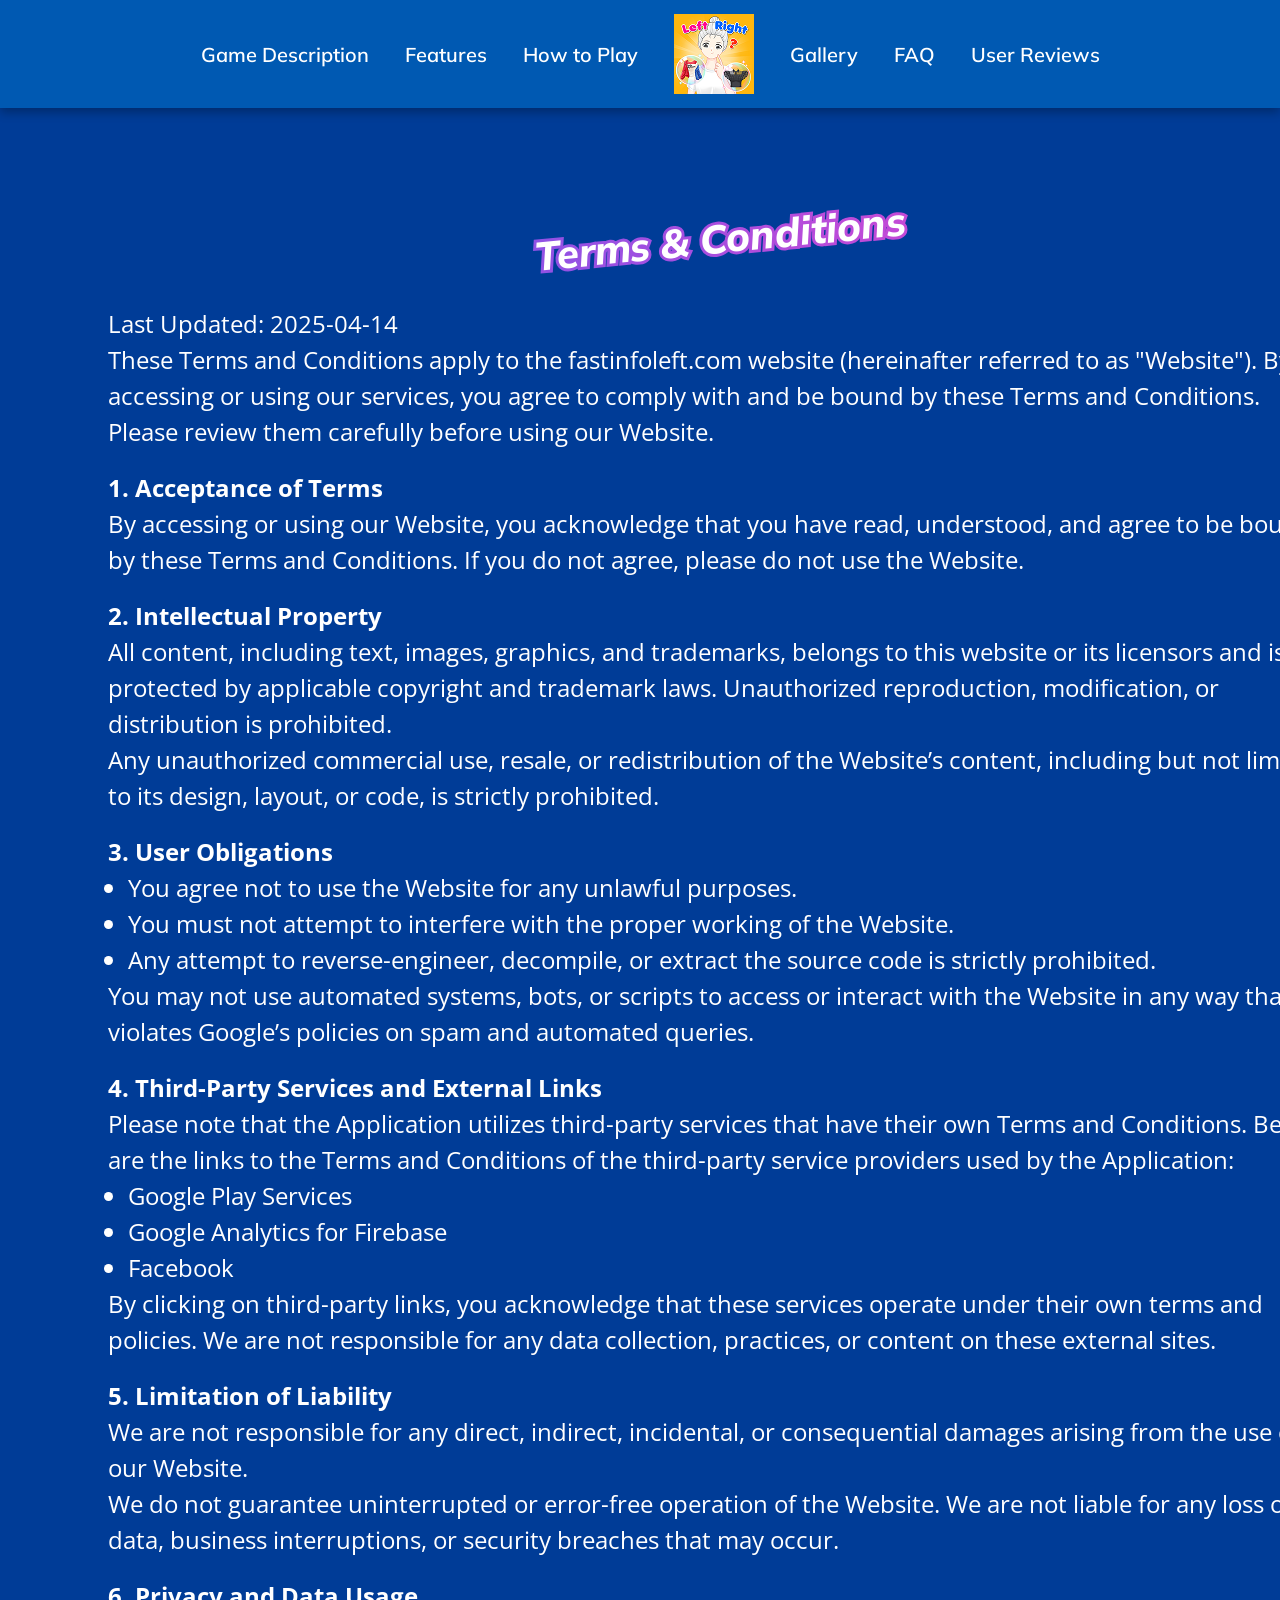
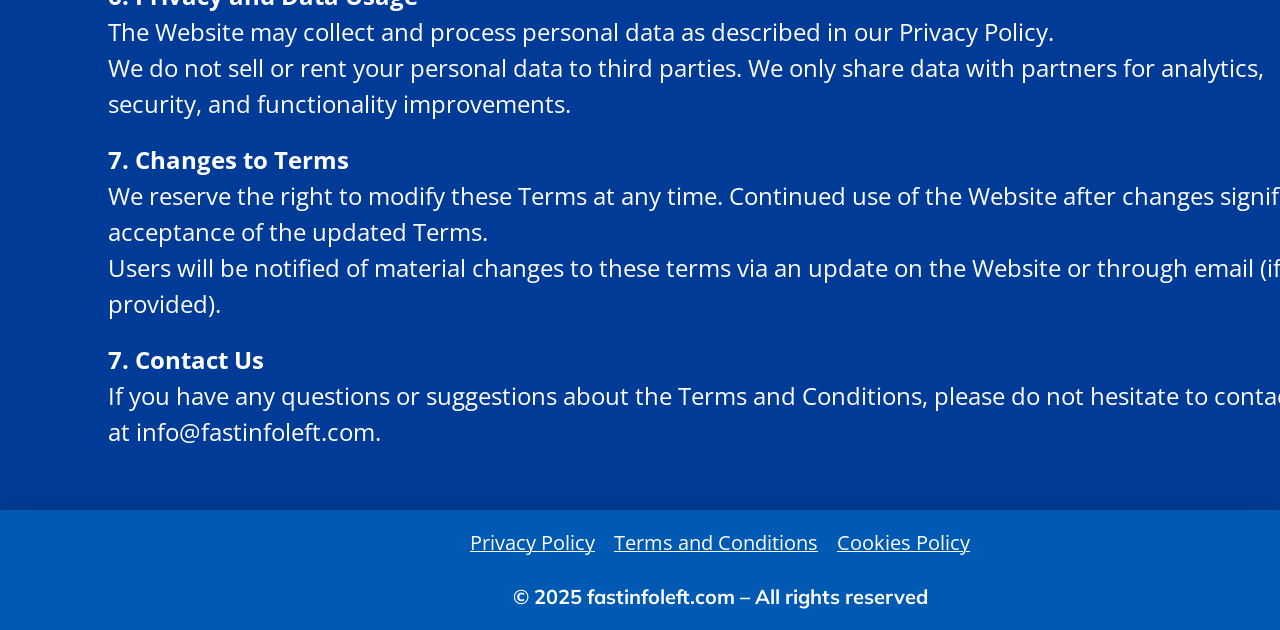
<file: terms.html>
<!DOCTYPE html>
<html lang="en">
  <head>
    <meta charset="UTF-8" />
    <meta name="viewport" content="width=device-width, initial-scale=1.0" />

    <title>Left or Right: Anime Dress Up – Fashion Game</title>
    <link rel="icon" href="img/unnamed.png" />

    <link rel="stylesheet" type="text/css" href="slick/slick.css" />
    <link rel="stylesheet" href="css/main.css" />
  </head>

  <body>
    <header class="w-t-header">
      <div class="w-t-header-background"></div>
      <nav class="w-t-navigation">
        <ul class="w-t-navigation-list">
          <li class="w-t-navigation-item w-t-policy-terms-header-icon-menu">
            <a href="/" class="w-t-navigation-link">Home</a>
          </li>
          <li class="w-t-navigation-item">
            <a href="/#about" class="w-t-navigation-link">Game Description</a>
          </li>
          <li class="w-t-navigation-item">
            <a href="/#why" class="w-t-navigation-link">Features</a>
          </li>
          <li class="w-t-navigation-item">
            <a href="/#how" class="w-t-navigation-link">How to Play</a>
          </li>

          <li class="w-t-navigation-item w-t-navigation-img">
            <a href="/" class="w-t-navigation-link">
              <img
                href="/"
                class="w-t-title-img w-t-navigation-img"
                alt="logo"
                src="img/header/unnamed (7).png"
              />
            </a>
          </li>
          <li class="w-t-navigation-item">
            <a href="/#gallery" class="w-t-navigation-link">Gallery</a>
          </li>

          <li class="w-t-navigation-item">
            <a href="/#faq" class="w-t-navigation-link">FAQ</a>
          </li>
          <li class="w-t-navigation-item">
            <a href="/#reviews" class="w-t-navigation-link">User Reviews</a>
          </li>
        </ul>

        <div class="w-t-header-button-wrapper">
          <a href="/" class="w-t-policy-terms-header-icon-menu">
            <img
              href="/"
              class="w-t-title-img"
              alt="logo"
              src="img/header/unnamed (7).png"
            />
          </a>

          <button type="button" class="w-t-header-icon-button" data-menu-button>
            <img
              class="w-t-header-icon w-t-header-icon-menu"
              src="img/header/Frame 141.png"
              alt="menu "
            />

            <svg
              class="w-t-header-icon w-t-header-icon-close"
              viewBox="0 0 24 24"
              style="width: 32px; height: 32px; margin: 0px 16px 0 0"
            >
              <path
                fill-rule="evenodd"
                clip-rule="evenodd"
                d="M17.0303 6.96967C17.3232 7.26256 17.3232 7.73744 17.0303 8.03033L13.0607 12L17.0303 15.9697C17.3232 16.2626 17.3232 16.7374 17.0303 17.0303C16.7374 17.3232 16.2626 17.3232 15.9697 17.0303L12 13.0607L8.03033 17.0303C7.73744 17.3232 7.26256 17.3232 6.96967 17.0303C6.67678 16.7374 6.67678 16.2626 6.96967 15.9697L10.9393 12L6.96967 8.03033C6.67678 7.73744 6.67678 7.26256 6.96967 6.96967C7.26256 6.67678 7.73744 6.67678 8.03033 6.96967L12 10.9393L15.9697 6.96967C16.2626 6.67678 16.7374 6.67678 17.0303 6.96967Z"
                fill="rgba(0, 0, 0, 1)"
              />
            </svg>
          </button>
        </div>
      </nav>
    </header>
    <main>
      <section>
        <div class="w-t-policy-terms-container">
          <h1>Terms & Conditions</h1>
          <p>Last Updated: 2025-04-14</p>
          <p>
            These Terms and Conditions apply to the fastinfoleft.com website
            (hereinafter referred to as "Website"). By accessing or using our
            services, you agree to comply with and be bound by these Terms and
            Conditions. Please review them carefully before using our Website.
          </p>
          <h2>1. Acceptance of Terms</h2>
          <p>
            By accessing or using our Website, you acknowledge that you have
            read, understood, and agree to be bound by these Terms and
            Conditions. If you do not agree, please do not use the Website.
          </p>
          <h2>2. Intellectual Property</h2>
          <p>
            All content, including text, images, graphics, and trademarks,
            belongs to this website or its licensors and is protected by
            applicable copyright and trademark laws. Unauthorized reproduction,
            modification, or distribution is prohibited. <br />Any unauthorized
            commercial use, resale, or redistribution of the Website’s content,
            including but not limited to its design, layout, or code, is
            strictly prohibited.
          </p>
          <h2>3. User Obligations</h2>
          <ul>
            <li>You agree not to use the Website for any unlawful purposes.</li>
            <li>
              You must not attempt to interfere with the proper working of the
              Website.
            </li>
            <li>
              Any attempt to reverse-engineer, decompile, or extract the source
              code is strictly prohibited.
            </li>
          </ul>
          <p>
            You may not use automated systems, bots, or scripts to access or
            interact with the Website in any way that violates Google’s policies
            on spam and automated queries.
          </p>

          <h2>4. Third-Party Services and External Links</h2>
          <p>
            Please note that the Application utilizes third-party services that
            have their own Terms and Conditions. Below are the links to the
            Terms and Conditions of the third-party service providers used by
            the Application:
          </p>
          <ul>
            <li>
              <a
                class="w-t-email-link"
                href="https://policies.google.com/privacy"
                target="_blank"
                rel=""
                >Google Play Services
              </a>
            </li>
            <li>
              <a
                class="w-t-email-link"
                href="https://firebase.google.com/support/privacy"
                target="_blank"
                rel=""
                >Google Analytics for Firebase
              </a>
            </li>
            <li>
              <a
                class="w-t-email-link"
                href="https://www.facebook.com/about/privacy/update/printable"
                target="_blank"
                rel=""
                >Facebook
              </a>
            </li>
          </ul>

          <p>
            By clicking on third-party links, you acknowledge that these
            services operate under their own terms and policies. We are not
            responsible for any data collection, practices, or content on these
            external sites.
          </p>
          <h2>5. Limitation of Liability</h2>
          <p>
            We are not responsible for any direct, indirect, incidental, or
            consequential damages arising from the use of our Website. <br />
            We do not guarantee uninterrupted or error-free operation of the
            Website. We are not liable for any loss of data, business
            interruptions, or security breaches that may occur.
          </p>
          <h2>6. Privacy and Data Usage</h2>
          <p>
            The Website may collect and process personal data as described in
            our Privacy Policy. <br />We do not sell or rent your personal data
            to third parties. We only share data with partners for analytics,
            security, and functionality improvements.
          </p>
          <h2>7. Changes to Terms</h2>
          <p>
            We reserve the right to modify these Terms at any time. Continued
            use of the Website after changes signifies acceptance of the updated
            Terms. <br />
            Users will be notified of material changes to these terms via an
            update on the Website or through email (if provided).
          </p>

          <h2>7. Contact Us</h2>
          <p>
            If you have any questions or suggestions about the Terms and
            Conditions, please do not hesitate to contact us at

            <a class="w-t-email-link" href="mailto:info@fastinfoleft.com"
              >info@fastinfoleft.com</a
            >.
          </p>
        </div>
      </section>
    </main>

    <footer
      class="w-t-footer"
      style="
        margin: auto;
        background: rgba(0, 89, 178, 1);
        box-shadow: 0px -4px 20px 0px rgba(0, 0, 0, 0.15);
      "
    >
      <div class="w-t-footer-container">
        <div class="w-t-footer-wrapper">
          <a class="w-t-footer-text" href="/policy.html">Privacy Policy</a>
          <a class="w-t-footer-text" href="/terms.html"
            >Terms and Conditions
          </a>
          <a class="w-t-footer-text" href="/cookies.html">Cookies Policy</a>
        </div>
        <p class="w-t-footer-copyright">
          © 2025 fastinfoleft.com – All rights reserved
        </p>
      </div>
    </footer>
    <script src="js/mobile-menu.js"></script>
  </body>
</html>
</file>
<file: css/main.css>
@import url("https://fonts.googleapis.com/css2?family=Mulish:ital,wght@0,200..1000;1,200..1000&family=Open+Sans:ital,wght@0,300..800;1,300..800&display=swap");

* {
  -webkit-box-sizing: border-box;
  box-sizing: border-box;
}

html {
  scroll-behavior: smooth;
  background: rgba(0, 60, 151, 1);

  color: rgba(255, 255, 255, 1);
}

body {
  margin: 0;
}

h1,
h2,
h3,
h4,
h5,
h6,
p {
  margin: 0;
}

ul,
ol {
  margin: 0;
  padding: 0;
  list-style: none;
}
dl,
dt,
dd {
  margin: 0;
  padding: 0;
}
img {
  display: block;
  height: auto;
}
figure {
  margin: 0;
  padding: 0;
  border: 0;
}
.list {
  list-style: none;
}

button,
a {
  cursor: pointer;
}

.button:hover {
  scale: 120%;
}

.w-t-header.is-open .w-t-header-background {
  left: 0;
}
.w-t-header-button-wrapper {
  margin-left: auto;
}
.w-t-header-icon {
  display: none;
}
.w-t-title-img {
  width: 50px;
  height: 50px;
}
.w-t-header-icon-button {
  display: -webkit-box;
  display: -ms-flexbox;
  display: flex;
  background-color: transparent;
  border: none;
  border-radius: 50%;
}
.w-t-navigation-list.is-open {
  right: 0;
}
.w-t-header-icon-menu {
  display: block;
}

.w-t-header-icon-button.is-open .w-t-header-icon-menu {
  display: none;
}

.w-t-header-icon-button.is-open .w-t-header-icon-close {
  display: block;
}

.w-t-header {
  position: fixed;
  width: 100%;
  z-index: 5;
  transition: background-color 0.3s ease;
  background: transparent;
  display: flex;
  height: 84px;
}

.w-t-header-background {
  position: absolute;
  top: 0;
  right: 0;
  bottom: 0;
  left: 100%;
  z-index: -1;
  transition: left 0.3s ease;
  background: rgba(255, 255, 255, 1);
}
.w-t-header.is-open .w-t-header-background {
  left: 0;
}
.w-t-header-button-wrapper {
  margin-right: auto;
  display: flex;
  align-items: center;
  justify-content: space-between;
}

.w-t-header-icon-menu {
  display: block;
}

.w-t-header-icon-button.is-open .w-t-header-icon-menu {
  display: none;
}

.w-t-header-icon-button.is-open .w-t-header-icon-close {
  display: block;
}

.w-t-navigation {
  display: -ms-flexbox;
  -webkit-box-orient: vertical;
  -webkit-box-direction: normal;
  -ms-flex-direction: column;
  flex-direction: column;
  -webkit-box-align: center;
  -ms-flex-align: center;
  align-items: center;
  -webkit-box-flex: 1;
  -ms-flex: 1;
  flex: 1;
  padding: 10px 12px;
  position: relative;
}

.w-t-navigation-list {
  display: flex;
  flex-direction: column;
  align-items: center;
  position: absolute;
  top: 100%;
  right: -100%;
  width: 100%;
  height: 557px;
  transition: 0.3s;
  z-index: 999;
  padding: 32px;
  border-radius: 0px 0px 20px 20px;
  gap: 28px;
  background: rgba(255, 255, 255, 1);
}

.w-t-navigation-list.is-open {
  right: 0;
}

.w-t-navigation-link {
  font-family: Mulish;
  font-weight: 500;
  font-size: 20px;

  transition: all 0.3s ease-in-out;
  text-decoration: none;
  color: rgba(0, 0, 0, 1);
}

.w-t-navigation-link:hover,
.w-t-navigatioт-link:focus {
  font-weight: 700;
  font-size: 24px;
}

.w-t-header.is-open {
  background-color: transparent;
}

.w-t-navigation-img {
  display: none;
}

@media screen and (min-width: 1193px) {
  .w-t-navigation-img {
    display: flex;
    width: 80px;
    height: 80px;
  }
  .w-t-policy-terms-header-icon-menu {
    display: none;
  }

  .w-t-header {
    width: 100%;
    height: 108px;
    padding: 10px 0px 10px 20px;
    display: flex;
    align-items: center;
    justify-content: center;
    z-index: 1000;
    background: rgba(0, 89, 178, 1);
    box-shadow: 0px 4px 10px 0px rgba(0, 0, 0, 0.3);
  }

  .w-t-header-background {
  }
  .w-t-header-icon-button {
    display: none;
  }
  .w-t-navigation {
    display: flex;
    flex-direction: row;
    flex: 1;
    padding: 0;
    width: 1440px;
    margin: auto;
  }

  .w-t-navigation-list {
    background-color: transparent;
    flex-direction: row;
    display: flex;
    position: static;
    width: 1440px;
    margin: auto;
    padding-block: 0;
    flex: 1;
    gap: 36px;
    height: 0px;
    display: flex;
    justify-content: center;
    align-items: center;
    justify-content: center;
  }

  .w-t-navigation-link {
    font-weight: 600;
    font-size: 20px;
    color: rgba(255, 255, 255, 1);
    text-decoration: none;
  }

  .w-t-navigation-item-desk {
    display: none;
  }
}
.w-t-home {
  width: 375px;
  height: 806px;
  background-repeat: no-repeat;
  background-size: cover;
  background-position: center;
  background-image: url("/img/home/Frame\ 276.png");
  margin: auto;
}
.w-t-home-container {
  width: 375px;
  padding: 321px 16px 0px;
  margin: auto;
}

.w-t-home-container-top {
  display: flex;
  flex-direction: column;
  align-items: center;
}

.w-t-home-title {
  width: 238px;
  margin-bottom: 20px;
}

.w-t-home-google-button-image {
  width: 208px;
  height: 54px;
}

.w-t-home-google-button-link:hover .w-t-home-google-button-image {
  transform: scale(1.1);
  transition: transform 0.3s ease-in-out;
}

@media screen and (min-width: 1193px) {
  .w-t-home {
    width: 1440px;
    height: 919px;
    background-image: url("/img/home/Frame\ 277.png");
  }
  .w-t-home-container {
    width: 1440px;
    padding: 338px 96px 0px;
  }
  .w-t-home-container-top {
    display: flex;
    flex-direction: column;
    align-items: start;
  }

  .w-t-home-title {
    width: 504.0404968261719px;
    content: url("/img/home/Group\ 5\ \(1\).png");
    margin-bottom: 24px;
  }
  .w-t-home-google-button-image {
    content: url("/img/home/Store\ download\ button\ \(1\).png");
    width: 270px;
    height: 60px;
  }
}

.w-t-about-container {
  width: 375px;
  padding: 80px 20px 0;
  margin: auto;
  position: relative;
}
.w-t-about-title {
  font-family: Mulish;
  font-weight: 900;
  font-style: italic;
  font-size: 30px;
  line-height: 100%;
  letter-spacing: 0%;
  text-align: center;
  color: rgba(255, 255, 255, 1);
  -webkit-text-stroke: 6px transparent;
  background: linear-gradient(90deg, #565af4 0%, #fe41c7 100%);
  -webkit-background-clip: text;
  background-clip: text;
  mask-image: linear-gradient(90deg, #565af4 0%, #fe41c7 100%);
  -webkit-mask-image: linear-gradient(90deg, #565af4 0%, #fe41c7 100%);
  transform: rotate(-5.53deg);
}
.w-t-about-text {
  font-family: Mulish;
  font-weight: 400;
  font-size: 16px;
  line-height: 100%;
  letter-spacing: 0%;
  text-align: center;

  padding-top: 32px;
}
.w-t-about-img {
  position: absolute;
  top: -20px;
  right: 1px;
  width: 357.0487976074219px;
}
@media screen and (min-width: 1193px) {
  .w-t-about-container {
    width: 1440px;
    padding: 120px 177px;
    margin: auto;
  }
  .w-t-about-img {
    position: absolute;
    top: -20px;
    right: 1px;
    width: 637.1343383789062px;
  }
  .w-t-about-title {
    font-family: Mulish;
    font-weight: 800;
    font-style: italic;
    font-size: 40px;
  }
  .w-t-about-text {
    font-family: Mulish;
    font-weight: 400;
    font-size: 24px;
    text-align: center;

    padding-top: 50px;
  }
}

.w-t-why-container {
  width: 375px;
  margin: auto;
  padding: 80px 20px 0;
}

.w-t-why-list {
  padding-top: 32px;
  display: flex;
  flex-direction: column;
  gap: 22px;
}
.w-t-why-item {
  font-family: Mulish;
  font-weight: 400;
  font-size: 16px;

  color: rgba(0, 0, 0, 1);
  background: rgba(255, 255, 255, 1);
  display: flex;
  flex-direction: column;
  justify-content: center;
  align-items: center;
  width: 336px;
  height: 152px;
  gap: 16px;
  border-radius: 24px;
  padding: 16px;
  border: 3px solid #fe41c7;
  box-shadow: 4px 4px 19.8px 0px rgba(245, 171, 162, 0.21);
}

@media screen and (min-width: 1193px) {
  .w-t-why-container {
    width: 1440px;
    padding: 120px 108px 0;
  }

  .w-t-why-list {
    display: flex;
    flex-direction: row;
    flex-wrap: wrap;
    gap: 24px;
  }
  .w-t-why-item {
    width: 392px;
    height: 186px;
    gap: 24px;
    border-radius: 24px;
    padding: 16px;
    font-family: Mulish;
    font-weight: 400;
    font-size: 24px;
    flex-direction: row;
  }
}

.w-t-how-container {
  margin: auto;
  width: 375px;
  padding: 80px 0px 0;
}
.w-t-how-list {
  padding-top: 32px;
}

.w-t-how-item {
  width: 235.08819580078125px;
  height: 411.352783203125px;
  padding: 53px 0 0;
}
.w-t-how-item-text {
  font-family: Mulish;
  font-weight: 400;
  font-size: 16px;
  text-align: center;
  margin-top: 30px;
}
.w-t-how-item-img {
  width: 235.08819580078125px;
}
.w-t-how-items {
  height: 411.352783203125px;
}
@media screen and (min-width: 1193px) {
  .w-t-how-container {
    margin: auto;
    width: 1440px;
    padding: 120px 0px 0;
  }
  .w-t-how-list {
    padding-top: 50px;
  }

  .w-t-how-item {
    height: 533px;
    width: 355px;
    padding: 38px 0 0;
  }
  .w-t-how-item-text {
    font-family: Mulish;
    font-weight: 400;
    font-size: 24px;
    text-align: center;

    margin-top: 30px;
  }
  .w-t-how-item-img {
    width: 355px;
  }
  .w-t-how-items {
    content: url("/img/how/Line\ 3.png");
    height: 547px;
    width: 90px;
  }
}

.w-t-reviews-container {
  margin: auto;
  padding: 80px 20px;
  width: 375px;
}
.w-t-reviews-lists {
  display: flex;
  flex-direction: column;
  padding-top: 32px;
  gap: 24px;
}
.w-t-reviews-list {
  display: none;
}
.w-t-reviews-item {
  background: linear-gradient(89.99deg, #9987ef 0.01%, #f893dc 99.99%);
  width: 339px;
  height: 115px;
  border-radius: 24px;
  padding: 24px;
  color: rgba(0, 0, 0, 1);
}

.w-t-reviews-text-bold {
  font-family: Mulish;
  font-weight: 700;
  font-size: 16px;
}

.w-t-reviews-text {
  font-family: Mulish;
  font-weight: 400;
  font-size: 16px;
  padding-top: 7px;
}

@media screen and (min-width: 1193px) {
  .w-t-reviews-container {
    margin: auto;
    padding: 120px 212px;
    width: 1440px;
  }
  .w-t-reviews-lists {
    display: none;
  }
  .w-t-reviews-list {
    display: block;
    margin-top: 50px;
  }
  .w-t-reviews-item {
    width: 639px;
    height: 175px;
    border-radius: 38px;
    padding: 24px;
    margin: 0 12px;
  }

  .w-t-reviews-text-bold {
    font-family: Mulish;
    font-weight: 700;
    font-size: 24px;
  }

  .w-t-reviews-text {
    font-family: Mulish;
    font-weight: 400;
    font-size: 24px;
    line-height: 100%;
    letter-spacing: 0%;
  }
}

.w-t-faq-container {
  padding: 80px 20px 0;
  width: 375px;
  margin: auto;
  position: relative;
}
.w-t-faq-list {
  padding-top: 32px;
  display: flex;
  flex-direction: column;
  gap: 24px;
}

.w-t-faq-item {
  border-radius: 16px;
  padding: 21px;
  border: 3px solid rgba(86, 90, 244, 1);
  color: rgba(0, 0, 0, 1);
  background: rgba(255, 255, 255, 1);
}

.w-t-faq-question {
  display: flex;
  justify-content: space-between;
  align-items: center;
  font-family: Mulish;
  font-weight: 600;
  font-size: 16px;
}

.w-t-faq-answer {
  display: none;
  padding-top: 16px;
  font-family: Mulish;
  font-weight: 400;
  font-size: 16px;
}
.w-t-toggle-button {
  background: none;
  border: none;
  cursor: pointer;
}
.w-t-toggle-button img {
  transition: transform 0.3s ease;
}
.w-t-faq-i {
  height: 481.86852939430963px;
  position: absolute;
  top: 430px;
  right: 0;
}
@media screen and (min-width: 1193px) {
  .w-t-faq-container {
    padding: 120px 387px 0;
    width: 1440px;
    margin: auto;
  }
  .w-t-faq-i {
    position: absolute;
    top: -130px;
    right: 0;

    height: 859.8685680475492px;
  }
  .w-t-faq-list {
    padding-top: 32px;
    display: flex;
    flex-direction: column;
    gap: 16px;
  }

  .w-t-faq-item {
    border-radius: 16px;
    padding: 21px;
    border: 3px solid #69c3e9;

    background: rgba(255, 255, 255, 1);
    box-shadow: 2px 3px 8px 0px rgba(0, 0, 0, 0.25);
  }

  .w-t-faq-question {
    font-family: Open Sans;
    font-weight: 600;
    font-size: 20px;
    line-height: 150%;
    letter-spacing: 0%;
  }

  .w-t-faq-answer {
    font-family: Open Sans;
    font-weight: 400;
    font-size: 20px;
    line-height: 150%;
    letter-spacing: 0%;
  }
}

.w-t-gallery-container {
  width: 375px;
  margin: auto;
  padding: 80px 0px 0;
}
.w-t-gallery-list {
  margin-top: 32px;
  height: 282px;
}

.w-t-gallery-item {
  width: 110px;
  height: 196px;

  overflow: hidden;
  position: relative;
  margin: 0 10px;
}

.w-t-gallery-image {
  width: 100%;
  height: 100%;
  object-fit: cover;
  object-position: center;
}
.w-t-gallery-list .slick-slide {
  width: 110px;
  height: 196px;

  transition: transform 0.6s ease-in-out, width 0.6s ease-in-out,
    height 0.6s ease-in-out;
}

.w-t-gallery-list .slick-slide.slick-center {
  width: 159px;
  height: 282px;

  z-index: 2;
}

@media screen and (min-width: 1193px) {
  .w-t-gallery-container {
    width: 1440px;
    margin: auto;
    padding: 120px 0 0px;
  }
  .w-t-gallery-item {
    width: 244px;
    height: 434px;

    margin: 0 10px;
  }

  .w-t-gallery-list {
    padding: 0px;
    margin-top: 50px;
    height: 624px;
  }
  .w-t-gallery-list .slick-slide {
    width: 244px;
    height: 434px;

    transition: transform 0.6s ease-in-out, width 0.6s ease-in-out,
      height 0.6s ease-in-out;
  }

  .w-t-gallery-list .slick-slide.slick-center {
    width: 351px;
    height: 624px;

    z-index: 2;
  }
}

.w-t-policy-terms-container {
  padding: 148px 20px 40px;
  width: 375px;
  margin: auto;
  font-family: Open Sans;
  font-weight: 400;
  font-size: 16px;
  line-height: 150%;
  letter-spacing: 0%;
}

.w-t-policy-terms-container h1 {
  font-family: Mulish;
  font-weight: 900;
  font-style: italic;
  font-size: 30px;
  line-height: 100%;
  letter-spacing: 0%;
  text-align: center;
  color: rgba(255, 255, 255, 1);
  -webkit-text-stroke: 6px transparent;
  background: linear-gradient(90deg, #565af4 0%, #fe41c7 100%);
  -webkit-background-clip: text;
  background-clip: text;

  mask-image: linear-gradient(90deg, #565af4 0%, #fe41c7 100%);
  -webkit-mask-image: linear-gradient(90deg, #565af4 0%, #fe41c7 100%);
  transform: rotate(-5.53deg);
  margin-bottom: 36px;
}
.w-t-policy-terms-container h2 {
  font-family: Open Sans;
  font-weight: 700;
  font-size: 16px;
  line-height: 150%;
  letter-spacing: 0%;

  margin-top: 20px;
}
.w-t-policy-terms-container ul {
  list-style-type: disc;
  margin: 0px 0 0 20px;
}

.w-t-email-link {
  color: inherit;
  text-decoration: none;
}
@media screen and (min-width: 1193px) {
  .w-t-policy-terms-container {
    padding: 218px 108px 60px;
    width: 1440px;
    font-family: Open Sans;
    font-weight: 400;
    font-size: 24px;
    line-height: 150%;
    letter-spacing: 0%;
  }
  .w-t-policy-terms-container h1 {
    font-family: Mulish;
    font-weight: 800;
    font-style: italic;
    font-size: 40px;
    line-height: 100%;
    letter-spacing: 0%;

    margin-bottom: 48px;
  }
  .w-t-policy-terms-container h2 {
    font-family: Open Sans;
    font-weight: 700;
    font-size: 24px;
    line-height: 150%;
    letter-spacing: 0%;

    margin-top: 20px;
  }
  .w-t-policy-terms-container ul {
    list-style-type: disc;
    margin: 0px 0 0 20px;
  }

  .w-t-email-link {
    color: inherit;
    text-decoration: none;
  }
}

.w-t-footer-container {
  width: 375px;
  padding: 18px 39px;
  margin: auto;
  display: flex;
  flex-direction: column;
  gap: 30px;
}

.w-t-footer-wrapper {
  display: flex;
  flex-direction: column-reverse;

  gap: 24px;
}

.w-t-footer-text {
  color: inherit;
  font-family: Open Sans;
  font-weight: 400;
  font-size: 16px;
  line-height: 100%;
  letter-spacing: 0%;
  text-decoration: underline;
  text-decoration-style: solid;
  text-decoration-offset: 0%;
  text-decoration-thickness: 0%;
  text-decoration-skip-ink: auto;
}

.w-t-footer-copyright {
  font-family: Mulish;
  font-weight: 700;
  font-size: 14px;
  line-height: 100%;
  letter-spacing: 0%;
  text-align: center;
}

@media screen and (min-width: 1193px) {
  .w-t-footer-container {
    width: 1440px;
    padding: 18px 199px;
    display: flex;
    justify-content: center;
    align-items: center;
    gap: 24px;
  }

  .w-t-footer-wrapper {
    display: flex;
    flex-direction: row;

    gap: 19px;
  }

  .w-t-footer-text {
    font-family: Open Sans;
    font-weight: 400;
    font-size: 20px;
    line-height: 150%;
    letter-spacing: 1%;
    text-decoration: underline;
    text-decoration-style: solid;
    text-decoration-offset: 0%;
    text-decoration-thickness: 0%;
    text-decoration-skip-ink: auto;
  }

  .w-t-footer-copyright {
    font-family: Mulish;
    font-weight: 700;
    font-size: 20px;
    line-height: 150%;
    letter-spacing: 1%;
  }
}

.w-t-cookie-popup {
  position: fixed;
  bottom: 10px;
  width: 375px;
  padding: 28px;
  background: rgba(255, 255, 255, 1);

  z-index: 1000;
  display: none;
}

.w-t-cookie-popup-text-two {
  font-family: Open Sans;
  font-weight: 400;
  font-size: 14px;
  line-height: 150%;
  letter-spacing: 0%;

  color: rgba(0, 0, 0, 1);
}

.w-t-cookie-button-container {
  padding: 24px 0 0;
  margin: auto;
  display: flex;
  flex-direction: column;
  align-items: center;
  justify-content: center;
  gap: 16px;
}

.w-t-cookie-button {
  border: none;
  background-color: transparent;
  border: 1px solid rgba(255, 255, 255, 1);
  box-shadow: 0px 1px 3px 0px rgba(135, 97, 76, 1);

  width: 319px;
  border-radius: 8px;
  padding-top: 12px;
  padding-bottom: 12px;
  font-family: Open Sans;
  font-weight: 500;
  font-size: 16px;
  line-height: 100%;
  letter-spacing: 0%;
  color: rgba(0, 0, 0, 1);
  text-transform: uppercase;
}

#accept-cookies {
  background: rgba(0, 60, 151, 1);

  color: rgba(255, 255, 255, 1);
  box-shadow: 3px 4px 4px 0px rgba(0, 0, 0, 0.25);
}

.w-t-close-popup {
  position: absolute;
  top: 10px;
  right: 10px;
  font-size: 20px;
  cursor: pointer;
}

@media screen and (min-width: 1193px) {
  .w-t-cookie-popup-text-two {
    font-weight: 400;
    font-size: 24px;
    line-height: 150%;
    letter-spacing: 0%;
    text-align: center;
  }

  .w-t-cookie-button-container {
    margin: auto;
    display: flex;
    flex-direction: row;
  }

  .w-t-cookie-popup {
    position: fixed;
    bottom: 10px;
    width: 1440px;
    padding: 32px 108px;
    display: none;
  }
}
</file>
